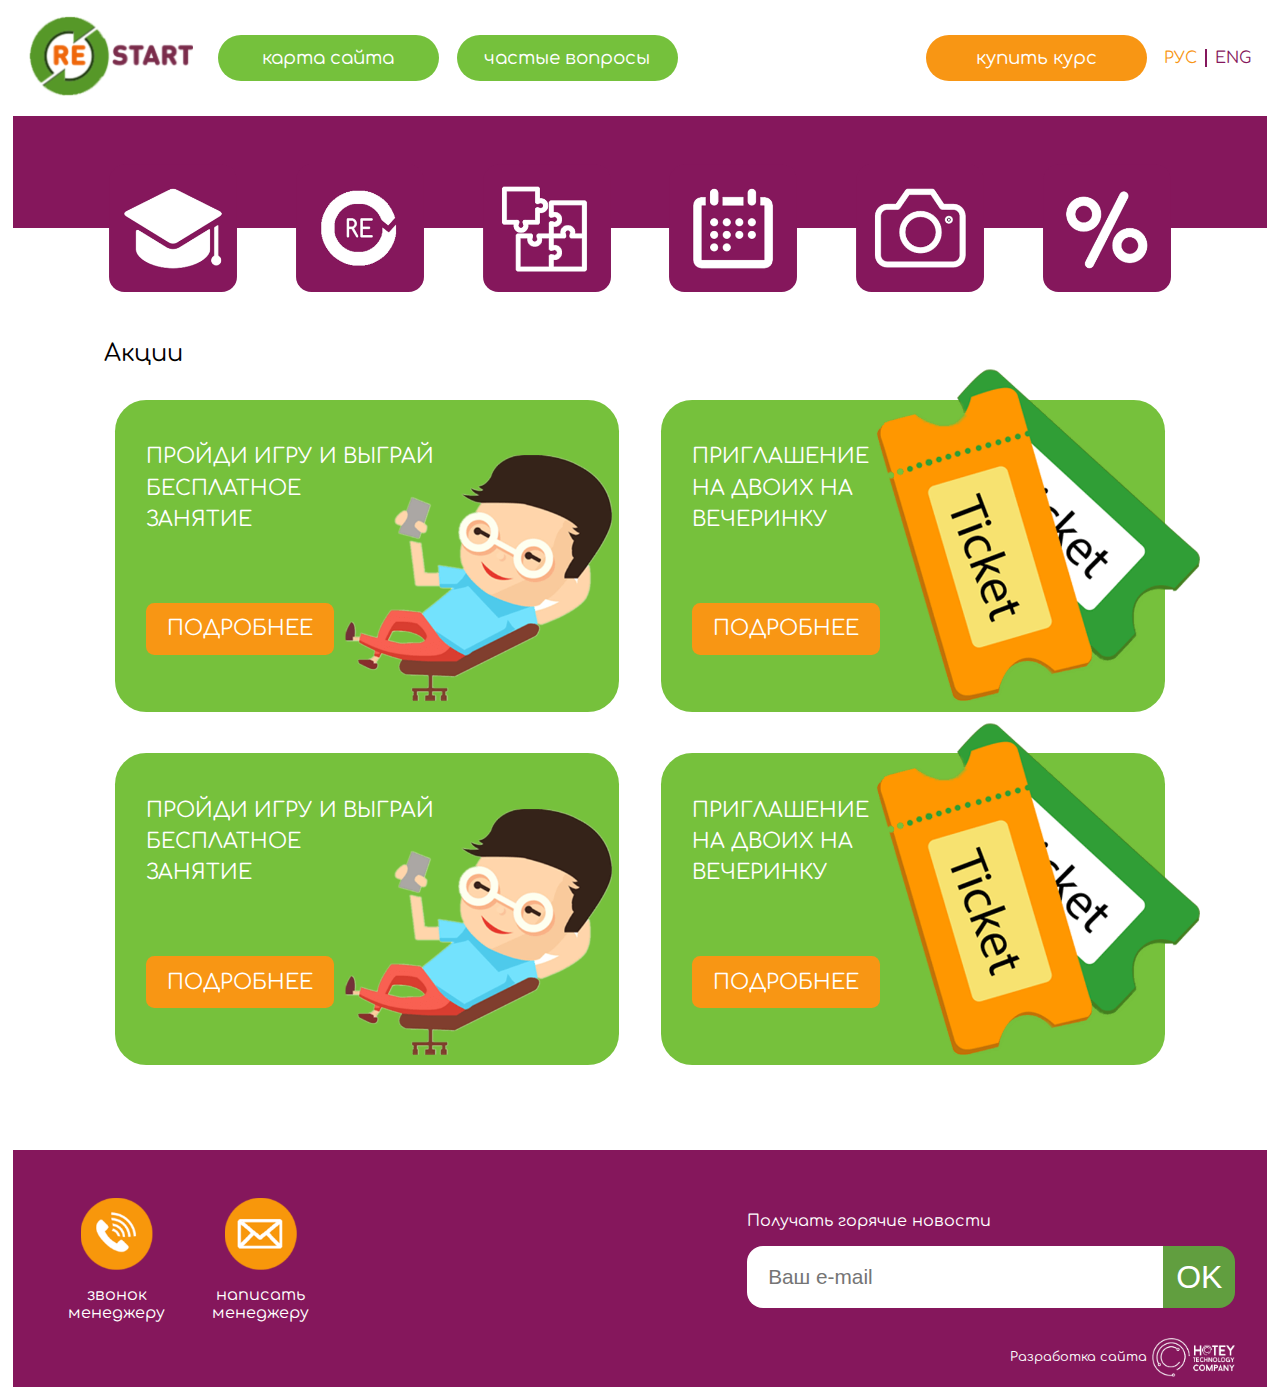
<file: promotion.html>
<!DOCTYPE html>
<html lang="ru">

<head>
	<meta charset="utf-8">
	<meta name="viewport" content="">
	<meta name="description" content="">
	<meta name="keywords" content="">
	<meta name="author" content="">
	<meta name="viewport" content="initial-scale=1.0, width=device-width">
	<title>Restart</title>
	<link rel="shortcut icon" href="image/icon.png" type="image/png">
	<link href="css/main.css" rel="stylesheet">
	<link href="css/promotion.css" rel="stylesheet">
	<link href="css/jquery.mCustomScrollbar.css" rel="stylesheet">
	<link href="https://fonts.googleapis.com/css?family=Comfortaa:400,700" rel="stylesheet">
</head>

<body>
	<div class="wrapper">
		<div class="header">
			<div class="header_part-1">
				<a href="index.html">
            <img class="header-logo" src="image/main/ReStart.png" alt="logo Restart" title="Restart">
            </a>
				<div class="header_part-1-info">
					<a href="#1" class="header-button header-button-1">
                карта сайта
            </a>
					<a href="#2" class="header-button header-button-2">
                частые вопросы
            </a>
				</div>
			</div>
			<div class="header_part-2">
				<a href="#123" class="header-button header-button-3">
                купить курс
            </a>
				<div class="header-language header-language-page">
					<label><input type="radio" name="rus"  value="rus" checked />
                <span class="header-language-point header-language_ru">
                рус
            </span></label>
					<label><input type="radio" name="eng"  value="eng" /> <span class="header-language-point header-language_eng">
                eng
            </span></label>
				</div>
			</div>
		</div>
		<div class="menu">
			<div class="menu_container">
				<a href="lessons.html" class="menu-point menu-point-1"> 
                </a>
				<a href="our_team.html" class="menu-point menu-point-2">
                </a>
				<a href="#17" class="menu-point menu-point-3">
                </a>
				<a href="timetable.html" class="menu-point menu-point-4">
                </a>
				<a href="gallery.html" class="menu-point menu-point-5">
                </a>
				<a href="promotion.html" class="menu-point menu-point-6">
                </a>
			</div>
		</div>
		<div class="main">
			<span class="main-header">
              Акции
            </span>
			<div class="main_container">
				<div class="share share-1">
					<span class="share_header share_header-1">Пройди игру и выграй бесплатное<br> занятие</span>
					<div class="share_container share-container-1">
						<a href="#share1" class="share_container-button share_container-button-1">
    подробнее
</a>
						<div class="share_container-img share_container-img-1">
							<img class="share_img share_img-1" src="./image/main/game.png" alt="photo share">
						</div>
					</div>
				</div>
				<div class="share share-2">
					<span class="share_header share_header-ticket share_header-2">приглашение<br> на двоих на вечеринку</span>
					<div class="share_container share-container-2">
						<a href="#share2" class="share_container-button share_container-button-2">
    подробнее
</a>
						<div class="share_container-img share_container-img-1">
							<img class="share_img share_img-ticket share_img-2" src="./image/main/ticket.png" alt="photo share">
						</div>
					</div>
				</div>
				<div class="share share-3">
					<span class="share_header share_header-3">Пройди игру и выграй бесплатное<br> занятие</span>
					<div class="share_container share-container-3">
						<a href="#share3" class="share_container-button share_container-button-3">
    подробнее
</a>
						<div class="share_container-img share_container-img-3">
							<img class="share_img share_img-3" src="./image/main/game.png" alt="photo share">
						</div>
					</div>
				</div>
				<div class="share share-4">
					<span class="share_header share_header-ticket share_header-4">приглашение<br> на двоих на вечеринку</span>
					<div class="share_container share-container-4">
						<a href="#share4" class="share_container-button share_container-button-4">
    подробнее
</a>
						<div class="share_container-img share_container-img-1">
							<img class="share_img share_img-ticket share_img-4" src="./image/main/ticket.png" alt="photo share">
						</div>
					</div>
				</div>
			</div>
		</div>
		<div class="footer">
			<div class="footer_contact">
				<div class="footer_contact-part">
					<a href="#13" class="footer_contact-part-hover footer_contact-part_phone">
                </a>
					<span>
            звонок менеджеру
        </span>
				</div>
				<div class="footer_contact-part">
					<a href="#13" class="footer_contact-part-hover footer_contact-part_mail">
                </a>
					<span>
            написать менеджеру
        </span>
				</div>
			</div>
			<div class="footer_form">
				<form class="footer_form-1">
					<span class="footer_form-1-name">
                     Получать горячие новости
                 </span>
					<div class="footer_form-1-discription">
						<input class="footer_form-1-mail" type="email" autocomplete="off" required placeholder="Ваш e-mail" name="txtemail">
						<input type="submit" name="submit" class="footer_form-1-button" value="ok">
					</div>
				</form>
			</div>
			<div class="hotey">
				<a class="hotey-link" href="https://vk.com/hoteycompany_razrabotka_saita">
			 <span>Разработка сайта</span><img src="image/main/hotey.png" alt='hotey company'></a>
			</div>
		</div>
	</div>
	<!-- jquery-->
	<script src="js/jquery-3.3.1.min.js"></script>
	<script src="js/main.js"></script>
</body>

</html>
</file>
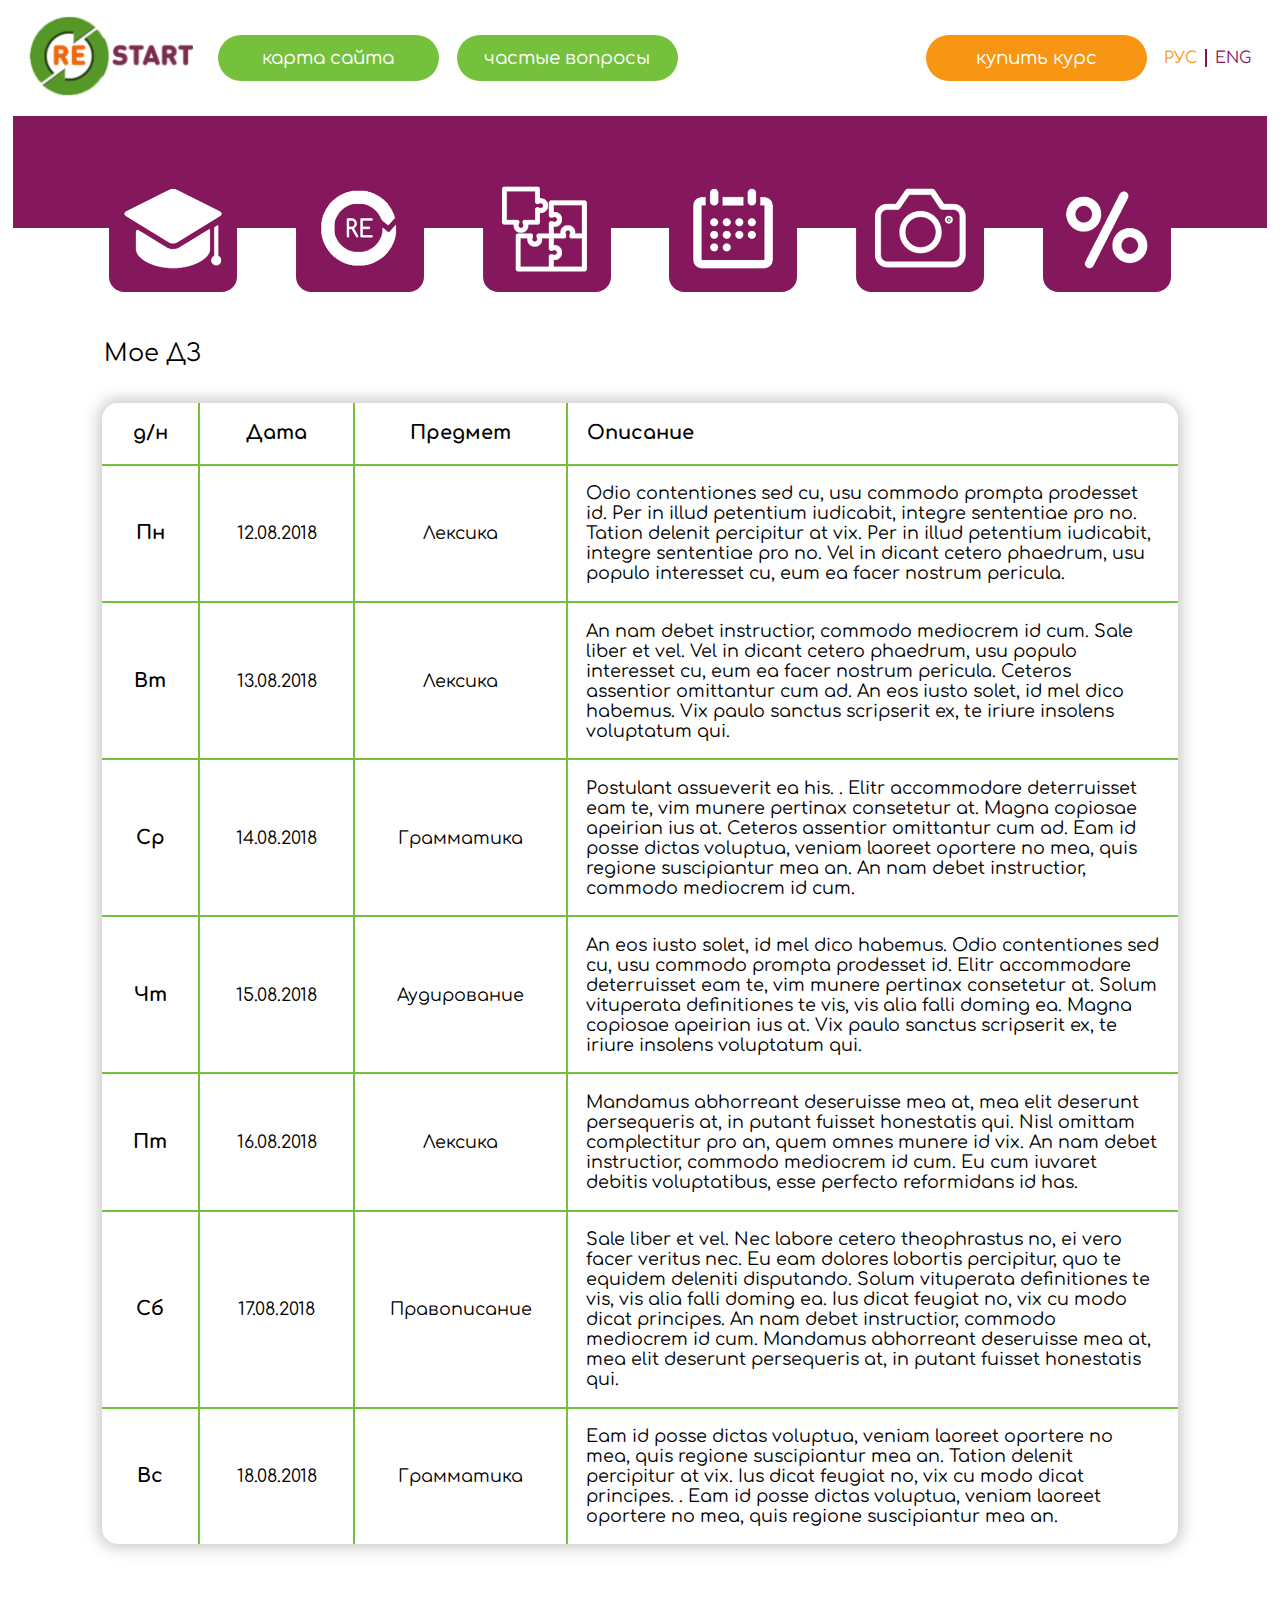
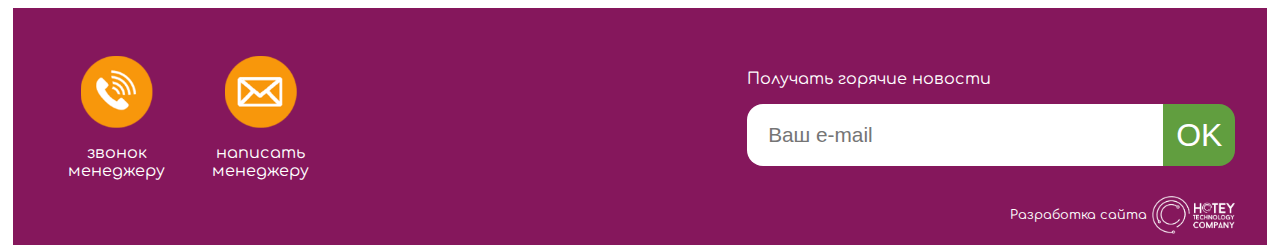
<file: timetable.html>
<!DOCTYPE html>
<html lang="ru">

<head>
	<meta charset="utf-8">
	<meta name="viewport" content="">
	<meta name="description" content="">
	<meta name="keywords" content="">
	<meta name="author" content="">
	<meta name="viewport" content="initial-scale=1.0, width=device-width">
	<title>Restart</title>
	<link rel="shortcut icon" href="image/icon.png" type="image/png">
	<link href="css/main.css" rel="stylesheet">
	<link href="css/timetable.css" rel="stylesheet">
	<link href="css/jquery.mCustomScrollbar.css" rel="stylesheet">
	<link href="https://fonts.googleapis.com/css?family=Comfortaa:400,700" rel="stylesheet">
</head>

<body>
	<div class="wrapper">
		<div class="header">
			<div class="header_part-1">
				<a href="index.html">
            <img class="header-logo" src="image/main/ReStart.png" alt="logo Restart" title="Restart">
            </a>
				<div class="header_part-1-info">
					<a href="#1" class="header-button header-button-1">
                карта сайта
            </a>
					<a href="#2" class="header-button header-button-2">
                частые вопросы
            </a>
				</div>
			</div>
			<div class="header_part-2">
				<a href="#123" class="header-button header-button-3">
                купить курс
            </a>
				<div class="header-language header-language-page">
					<label><input type="radio" name="rus"  value="rus" checked />
                <span class="header-language-point header-language_ru">
                рус
            </span></label>
					<label><input type="radio" name="eng"  value="eng" /> <span class="header-language-point header-language_eng">
                eng
            </span></label>
				</div>
			</div>
		</div>
		<div class="menu">
			<div class="menu_container">
				<a href="lessons.html" class="menu-point menu-point-1"> 
                </a>
				<a href="our_team.html" class="menu-point menu-point-2">
                </a>
				<a href="#17" class="menu-point menu-point-3">
                </a>
				<a href="timetable.html" class="menu-point menu-point-4">
                </a>
				<a href="gallery.html" class="menu-point menu-point-5">
                </a>
				<a href="promotion.html" class="menu-point menu-point-6">
                </a>
			</div>
		</div>
		<div class="main">
			<span class="main-header">
                Мое ДЗ
            </span>
			<div class="main_container">
				<table class="table">
					<tr class="table-border table-head">
						<td>д/н</td>
						<td>Дата</td>
						<td>Предмет</td>
						<td>Описание</td>
					</tr>
					<tr class="table-border lesson lesson-1">
						<td class="day-lesson-1">Пн</td>
						<td class="data-lesson-1">12.08.2018</td>
						<td class="unit-lesson-1">Лексика</td>
						<td class="discription-lesson-1">Odio contentiones sed cu, usu commodo prompta prodesset id. Per in illud petentium iudicabit, integre sententiae pro no. Tation delenit percipitur at vix. Per in illud petentium iudicabit, integre sententiae pro no. Vel in dicant cetero phaedrum, usu populo interesset cu, eum ea facer nostrum pericula.</td>
					</tr>
					<tr class="table-border lesson lesson-2">
						<td class="day-lesson-2">Вт</td>
						<td class="data-lesson-2">13.08.2018</td>
						<td class="unit-lesson-2">Лексика</td>
						<td class="discription-lesson-2">An nam debet instructior, commodo mediocrem id cum. Sale liber et vel. Vel in dicant cetero phaedrum, usu populo interesset cu, eum ea facer nostrum pericula. Ceteros assentior omittantur cum ad. An eos iusto solet, id mel dico habemus. Vix paulo sanctus scripserit ex, te iriure insolens voluptatum qui.</td>
					</tr>
					<tr class="table-border lesson lesson-3">
						<td class="day-lesson-3">Ср</td>
						<td class="data-lesson-3">14.08.2018</td>
						<td class="unit-lesson-3">Грамматика</td>
						<td class="discription-lesson-3">Postulant assueverit ea his. . Elitr accommodare deterruisset eam te, vim munere pertinax consetetur at. Magna copiosae apeirian ius at. Ceteros assentior omittantur cum ad. Eam id posse dictas voluptua, veniam laoreet oportere no mea, quis regione suscipiantur mea an. An nam debet instructior, commodo mediocrem id cum.</td>
					</tr>
					<tr class="table-border lesson lesson-4">
						<td class="day-lesson-4">Чт</td>
						<td class="data-lesson-4">15.08.2018</td>
						<td class="unit-lesson-4">Аудирование</td>
						<td class="discription-lesson-4">An eos iusto solet, id mel dico habemus. Odio contentiones sed cu, usu commodo prompta prodesset id. Elitr accommodare deterruisset eam te, vim munere pertinax consetetur at. Solum vituperata definitiones te vis, vis alia falli doming ea. Magna copiosae apeirian ius at. Vix paulo sanctus scripserit ex, te iriure insolens voluptatum qui.</td>
					</tr>
					<tr class="table-border lesson lesson-5">
						<td class="day-lesson-5">Пт</td>
						<td class="data-lesson-5">16.08.2018</td>
						<td class="unit-lesson-5">Лексика</td>
						<td class="discription-lesson-5">Mandamus abhorreant deseruisse mea at, mea elit deserunt persequeris at, in putant fuisset honestatis qui. Nisl omittam complectitur pro an, quem omnes munere id vix. An nam debet instructior, commodo mediocrem id cum. Eu cum iuvaret debitis voluptatibus, esse perfecto reformidans id has.</td>
					</tr>
					<tr class="table-border lesson lesson-6">
						<td class="day-lesson-6">Сб</td>
						<td class="data-lesson-6">17.08.2018</td>
						<td class="unit-lesson-6">Правописание</td>
						<td class="discription-lesson-6">Sale liber et vel. Nec labore cetero theophrastus no, ei vero facer veritus nec. Eu eam dolores lobortis percipitur, quo te equidem deleniti disputando. Solum vituperata definitiones te vis, vis alia falli doming ea. Ius dicat feugiat no, vix cu modo dicat principes. An nam debet instructior, commodo mediocrem id cum. Mandamus abhorreant deseruisse mea at, mea elit deserunt persequeris at, in putant fuisset honestatis qui.</td>
					</tr>
					<tr class="table-border lesson lesson-7">
						<td class="day-lesson-7">Вс</td>
						<td class="data-lesson-7">18.08.2018</td>
						<td class="unit-lesson-7">Грамматика</td>
						<td class="discription-lesson-7">Eam id posse dictas voluptua, veniam laoreet oportere no mea, quis regione suscipiantur mea an. Tation delenit percipitur at vix. Ius dicat feugiat no, vix cu modo dicat principes. . Eam id posse dictas voluptua, veniam laoreet oportere no mea, quis regione suscipiantur mea an.</td>
					</tr>
				</table>
			</div>
		</div>
		<div class="footer">
			<div class="footer_contact">
				<div class="footer_contact-part">
					<a href="#13" class="footer_contact-part-hover footer_contact-part_phone">
                </a>
					<span>
            звонок менеджеру
        </span>
				</div>
				<div class="footer_contact-part">
					<a href="#13" class="footer_contact-part-hover footer_contact-part_mail">
                </a>
					<span>
            написать менеджеру
        </span>
				</div>
			</div>
			<div class="footer_form">
				<form class="footer_form-1">
					<span class="footer_form-1-name">
                     Получать горячие новости
                 </span>
					<div class="footer_form-1-discription">
						<input class="footer_form-1-mail" type="email" autocomplete="off" required placeholder="Ваш e-mail" name="txtemail">
						<input type="submit" name="submit" class="footer_form-1-button" value="ok">
					</div>
				</form>
			</div>
			<div class="hotey">
				<a class="hotey-link" href="https://vk.com/hoteycompany_razrabotka_saita">
			 <span>Разработка сайта</span><img src="image/main/hotey.png" alt='hotey company'></a>
			</div>
		</div>
	</div>
	<!-- jquery-->
	<script src="js/jquery-3.3.1.min.js"></script>
	<script src="js/main.js"></script>
</body>

</html>
</file>
<file: css/main.css>
* {
	-webkit-box-sizing: border-box;
	box-sizing: border-box;
	margin: 0;
	padding: 0;
	border: 0;
	-webkit-tap-highlight-color: rgba(0, 0, 0, 0);
	-webkit-tap-highlight-color: transparent;

}

a {
	text-decoration: none;
	color: inherit;
	-webkit-transition: all 300ms;
	-o-transition: all 300ms;
	transition: all 300ms;
	-webkit-tap-highlight-color: rgba(0, 0, 0, 0);
	-webkit-tap-highlight-color: transparent;
}

a:hover {
	outline: none;
	text-decoration: none;
	-webkit-tap-highlight-color: rgba(0, 0, 0, 0);
	-webkit-tap-highlight-color: transparent;
}

a:focus {
	outline: none;
	outline-offset: 0;
	-webkit-tap-highlight-color: rgba(0, 0, 0, 0);
	-webkit-tap-highlight-color: transparent;
}

table {
	border-collapse: collapse;
	border-spacing: 0;
}

ul,
li {
	list-style-type: none;
}

input {
	-webkit-appearance: none;
	outline: none;
	-webkit-tap-highlight-color: rgba(0, 0, 0, 0);
	-webkit-tap-highlight-color: transparent;
}

/*main style*/

body {
	width: 100%;
	margin: 0 auto;
	height: 100%;
	display: block;
	overflow-x: hidden;
	background: #fff;
	font-family: 'Comfortaa', cursive;
	font-size: 16px;
	color: #592824;
}

.wrapper {
	display: -webkit-box;
	display: -ms-flexbox;
	display: flex;
	-webkit-box-orient: vertical;
	-webkit-box-direction: normal;
	-ms-flex-direction: column;
	flex-direction: column;
	width: 98%;
	max-width: 1920px;
	min-height: 100vh;
	margin: 0 auto;
	position: relative;
}

.section {
	display: -webkit-box;
	display: -ms-flexbox;
	display: flex;
	-webkit-box-pack: center;
	-ms-flex-pack: center;
	justify-content: center;
	-webkit-box-align: center;
	-ms-flex-align: center;
	align-items: center;
	width: 100%;
}

/*(header)*/

.header {
	display: -webkit-box;
	display: -ms-flexbox;
	display: flex;
	width: 100%;
	padding: 1em 0;
	padding-left: 1em;
	-webkit-box-pack: justify;
	-ms-flex-pack: justify;
	justify-content: space-between;
}

.header-main {
	position: absolute;
	top: 0;
	left: 50%;
	-webkit-transform: translate(-50%, 0);
	-ms-transform: translate(-50%, 0);
	transform: translate(-50%, 0);
}

.header-main_part-1,
.header_part-1,
.header_part-2 {
	display: -webkit-box;
	display: -ms-flexbox;
	display: flex;
	-webkit-box-align: center;
	-ms-flex-align: center;
	align-items: center;
}

.header-logo {
	height: 5em;
	width: auto;
	margin-right: 1em;
}

.header-main_part-1-info,
.header_part-1-info {
	display: -webkit-box;
	display: -ms-flexbox;
	display: flex;
	-webkit-box-align: center;
	-ms-flex-align: center;
	align-items: center;
}

.header-button_main,
.header-button {
	display: -webkit-box;
	display: -ms-flexbox;
	display: flex;
	-webkit-box-align: center;
	-ms-flex-align: center;
	align-items: center;
	-webkit-box-pack: center;
	-ms-flex-pack: center;
	justify-content: center;
	padding: .5em 1em;
	background: #75c13c;
	margin: .5em 1em;
	border-radius: 1.5em;
	color: #fff;
	width: 12em;
	height: 2.5em;
	min-width: 12em;
	font-size: 1.15em;
}

.header-button-3 {
	background: #f89614;
}

.header-button_main:hover,
.section-1_1-button:hover,
.header-button:hover {
	color: #85175c;
}

.header-language {
	display: -webkit-box;
	display: -ms-flexbox;
	display: flex;
	-webkit-box-pack: center;
	-ms-flex-pack: center;
	justify-content: center;
	-webkit-box-align: center;
	-ms-flex-align: center;
	align-items: center;
	text-transform: uppercase;
	margin-right: .5em;
	color: #85175c;
}

.header-main_language {
	color: #fff;
	-ms-flex-item-align: start;
	align-self: flex-start;
}

.header-language_ru {
	border-right: 2px solid #85175c;
}

.header-main_language-ru {
	border-right: 2px solid #fff;
}

.header-language_ru,
.header-language_eng {
	padding: 0 .5em;
	cursor: pointer;
}

.header-language input {
	display: none;
}

.header-language input:checked + .header-language-point {
	color: #f89614;
}

/*Menu*/

.menu {
	-webkit-box-align: center;
	-ms-flex-align: center;
	align-items: center;
	-webkit-box-pack: center;
	-ms-flex-pack: center;
	justify-content: center;
	padding: 0 6em;
	/*    margin-bottom: 3em;*/
	background: #85175c;
	/* Old browsers */
	/* FF3.6-15 */
	background: -webkit-linear-gradient(top, #85175c 50%, #ffffff 50%, #ffffff 100%);
	/* Chrome10-25,Safari5.1-6 */
	background: -webkit-gradient(linear, left top, left bottom, color-stop(50%, #85175c), color-stop(50%, #ffffff), to(#ffffff));
	background: -o-linear-gradient(top, #85175c 50%, #ffffff 50%, #ffffff 100%);
	background: linear-gradient(to bottom, #85175c 50%, #ffffff 50%, #ffffff 100%);
	/* W3C, IE10+, FF16+, Chrome26+, Opera12+, Safari7+ */
	filter: progid:DXImageTransform.Microsoft.gradient( startColorstr='#85175c', endColorstr='#ffffff', GradientType=0);
}

.menu_container {
	display: -webkit-box;
	display: -ms-flexbox;
	display: flex;
	-webkit-box-pack: justify;
	-ms-flex-pack: justify;
	justify-content: space-between;
	width: 100%;
	margin: 3em 0;
	max-width: 1680px;
}

.menu-point {
	display: -webkit-box;
	display: -ms-flexbox;
	display: flex;
	width: 8em;
	height: 8em;
	-webkit-box-pack: center;
	-ms-flex-pack: center;
	justify-content: center;
	-webkit-box-align: center;
	-ms-flex-align: center;
	align-items: center;
	border-radius: 12%;
	cursor: pointer;
	position: relative;
}

.menu-point:after {
	content: '';
	display: inline-block;
	width: 7em;
	height: 7em;
	background: #fff;
	position: absolute;
	top: 50%;
	left: 50%;
	-webkit-transform: translate(-50%, -50%);
	-ms-transform: translate(-50%, -50%);
	transform: translate(-50%, -50%);
	z-index: 2;
}

.section-2_menu-point:hover:after {
	box-shadow: 0px 0px 10px 5px rgba(255, 209, 43, 1);
	-webkit-box-shadow: 0px 0px 10px 5px rgba(255, 209, 43, 1);
	-moz-box-shadow: 0px 0px 10px 5px rgba(255, 209, 43, 1);
	width: 8em;
	height: 8em;
	border-radius: 12%;
}

.menu-point:hover:after {
	background: #f89614;
}

.menu-point::before {
	content: '';
	display: inline-block;
	overflow: hidden;
	background-repeat: no-repeat;
	background-image: url(../image/main/sprite-1.png);
	width: 8em;
	height: 8em;
	border-radius: 12%;
	position: absolute;
	top: 50%;
	left: 50%;
	-webkit-transform: translate(-50%, -50%);
	-ms-transform: translate(-50%, -50%);
	transform: translate(-50%, -50%);
	z-index: 5;
}

.menu-point-1::before {
	background-position: 32.3944% 0.643501%;
	background-size: 421.399%;
}

.menu-point-2::before {
	background-position: 32.3944% 33.0759%;
	background-size: 421.399%;
}

.menu-point-3::before {
	background-position: 64.1485% 0.643501%;
	background-size: 421.399%;
}

.menu-point-4::before {
	background-position: 95.9027% 0.643501%;
	background-size: 421.399%;
}

.menu-point-5::before {
	background-position: 0.640205% 33.0759%;
	background-size: 421.399%;
}

.menu-point-6::before {
	background-position: 0.640205% 0.643501%;
	background-size: 421.399%;
}




/*first section with video*/

.section-1_1 {
	-webkit-box-flex: 1;
	-ms-flex: 1 0 44%;
	flex: 1 0 44%;
	display: -webkit-box;
	display: -ms-flexbox;
	display: flex;
	-webkit-box-align: center;
	-ms-flex-align: center;
	align-items: center;
	-webkit-box-pack: center;
	-ms-flex-pack: center;
	justify-content: center;
}

.section-1_1-container {
	display: -webkit-box;
	display: -ms-flexbox;
	display: flex;
	-webkit-box-orient: vertical;
	-webkit-box-direction: normal;
	-ms-flex-direction: column;
	flex-direction: column;
	-webkit-box-align: left;
	-ms-flex-align: left;
	align-items: left;
	-webkit-box-pack: center;
	-ms-flex-pack: center;
	justify-content: center;
	font-weight: bold;
	padding-top: 5em;
}

.section-1_1-name {
	color: #841d5c;
	font-size: 4em;
	margin-bottom: .25em
}

.section-1_1-slogan {
	display: -webkit-box;
	display: -ms-flexbox;
	display: flex;
	-webkit-box-orient: vertical;
	-webkit-box-direction: normal;
	-ms-flex-direction: column;
	flex-direction: column;
	-webkit-box-pack: center;
	-ms-flex-pack: center;
	justify-content: center;
	margin-bottom: 4em;
	font-size: 1.75em;
}

.section-1_1-button {
	display: -webkit-box;
	display: -ms-flexbox;
	display: flex;
	-webkit-box-align: center;
	-ms-flex-align: center;
	align-items: center;
	-webkit-box-pack: center;
	-ms-flex-pack: center;
	justify-content: center;
	padding: .5em 1em;
	background: #f89614;
	margin-right: 2em;
	border-radius: 1.5em;
	color: #fff;
	font-size: 1.5em;
}

.section-1_2 {
	-webkit-box-flex: 1;
	-ms-flex: 1 0 56%;
	flex: 1 0 56%;
	background: url(../image/main/video.png) bottom left no-repeat;
	background-size: cover;
	height: 100vh;
	max-height: 67em;
	min-height: 30em;
	display: -webkit-box;
	display: -ms-flexbox;
	display: flex;
	-webkit-box-align: center;
	-ms-flex-align: center;
	align-items: center;
	-webkit-box-pack: center;
	-ms-flex-pack: center;
	justify-content: center;
	color: #fff;
	text-transform: uppercase;
}

.section-1_2-start-video {
	display: block;
	width: 6em;
	height: 6em;
	box-shadow: 0 0 0 3px rgba(256, 256, 256, 1);
	-webkit-box-shadow: 0 0 0 3px rgba(256, 256, 256, 1);
	-moz-box-shadow: 0 0 0 3px rgba(256, 256, 256, 1);
	border-radius: 50%;
	cursor: pointer;
	position: relative;
	margin: 1em 2em;
}

.section-1_2-start-video::before {
	content: '';
	display: block;
	width: 0px;
	height: 0px;
	border-top: 1.2em solid transparent;
	border-left: 2.4em solid #fff;
	border-bottom: 1.2em solid transparent;
	position: absolute;
	top: 50%;
	left: 55%;
	-webkit-transform: translate(-50%, -50%);
	-ms-transform: translate(-50%, -50%);
	transform: translate(-50%, -50%);

}

.section-1_2-text {
	font-size: 3.5em;
}

/*Second section about us*/

.section-2 {
	-webkit-box-orient: vertical;
	-webkit-box-direction: normal;
	-ms-flex-direction: column;
	flex-direction: column;
	-webkit-box-align: center;
	-ms-flex-align: center;
	align-items: center;
	-webkit-box-pack: center;
	-ms-flex-pack: center;
	justify-content: center;
	padding: 0 6em;
	margin-bottom: 3em;
}

.section-2_info {
	display: -webkit-box;
	display: -ms-flexbox;
	display: flex;
	-webkit-box-pack: justify;
	-ms-flex-pack: justify;
	justify-content: space-between;
	-webkit-box-align: center;
	-ms-flex-align: center;
	align-items: center;
	width: 100%;
}

.section-2_info-part {
	-webkit-box-flex: 0;
	-ms-flex: 0 1 49%;
	flex: 0 1 49%;
	height: 60vh;
	min-height: 25em;
	max-height: 32em;
	display: -webkit-box;
	display: -ms-flexbox;
	display: flex;
	-webkit-box-pack: center;
	-ms-flex-pack: center;
	justify-content: center;
	-webkit-box-align: center;
	-ms-flex-align: center;
	align-items: center;
}

.section-2_info-part-1 {
	background: url(../image/main/we.jpg) center center no-repeat;
	background-size: cover;
}

.section-2_info-part-2 {
	background: url(../image/main/aboutus.jpg) center center no-repeat;
	background-size: cover;
}

.section-2_button {
	display: -webkit-box;
	display: -ms-flexbox;
	display: flex;
	-webkit-box-pack: center;
	-ms-flex-pack: center;
	justify-content: center;
	-webkit-box-align: center;
	-ms-flex-align: center;
	align-items: center;
	color: #fff;
	font-size: 2em;
	text-transform: uppercase;
	padding: .25em 1em;
	border: 3px solid #fff;
	position: relative;
	-webkit-transition-property: all;
	-o-transition-property: all;
	transition-property: all;
	-webkit-transition-duration: .6s;
	-o-transition-duration: .6s;
	transition-duration: .6s;
	-webkit-transition-timing-function: ease;
	-o-transition-timing-function: ease;
	transition-timing-function: ease;
	overflow: hidden;
}

.section-2_button:hover {
	background: rgba(133, 23, 92, .4);
}

.section-2_button:after {
	background: #fff;
	content: "";
	height: 155px;
	left: -75px;
	opacity: .2;
	position: absolute;
	top: -50px;
	width: 50px;
	-webkit-transition: all 2s cubic-bezier(0.19, 1, 0.22, 1);
	-o-transition: all 2s cubic-bezier(0.19, 1, 0.22, 1);
	transition: all 2s cubic-bezier(0.19, 1, 0.22, 1);
	-webkit-transform: rotate(35deg);
	-ms-transform: rotate(35deg);
	transform: rotate(35deg);
}

.section-2_button:hover:after {
	left: 150%;
	-webkit-transition: all 2s cubic-bezier(0.19, 1, 0.22, 1);
	-o-transition: all 2s cubic-bezier(0.19, 1, 0.22, 1);
	transition: all 2s cubic-bezier(0.19, 1, 0.22, 1);
}

/*section 3 chat*/

.section-3 {
	-webkit-box-orient: vertical;
	-webkit-box-direction: normal;
	-ms-flex-direction: column;
	flex-direction: column;
	-webkit-box-pack: justify;
	-ms-flex-pack: justify;
	justify-content: space-between;
	-webkit-box-align: center;
	-ms-flex-align: center;
	align-items: center;
	width: 100%;
	background: #85175c;
	position: relative;
	margin-top: 5em;
	z-index: 2;
}

.section-3::before,
.section-3::after {
	content: '';
	width: 100%;
	height: 100%;
	position: absolute;
	background: inherit;
	z-index: -1;
}

.section-3::before {
	top: 0;
	-webkit-transform-origin: left top;
	-ms-transform-origin: left top;
	transform-origin: left top;
	-webkit-transform: skewY(-2deg);
	-ms-transform: skewY(-2deg);
	transform: skewY(-2deg);
}

.section-3::after {
	bottom: 0;
	-webkit-transform-origin: right top;
	-ms-transform-origin: right top;
	transform-origin: right top;
	-webkit-transform: skewY(-2deg);
	-ms-transform: skewY(-2deg);
	transform: skewY(-2deg);
}

.section-3_header {
	display: -webkit-box;
	display: -ms-flexbox;
	display: flex;
	-webkit-box-pack: center;
	-ms-flex-pack: center;
	justify-content: center;
	-webkit-box-align: center;
	-ms-flex-align: center;
	align-items: center;
	position: relative;
	width: 100%;
	padding-top: 1em;
	margin-bottom: 2em;
}

.section-3_header-name {
	color: #fff;
	font-size: 2em;
	text-transform: uppercase;
}

.section-3_header-img {
	display: inline-block;
	overflow: hidden;
	background: url(../image/main/sprite-1.png) no-repeat;
	width: 10em;
	height: 4.5em;
	background-position: 92.6735% 27.5456%;
	background-size: 416.260%;
	position: absolute;
	right: 5%;
}

.section-3_chat {
	display: -webkit-box;
	display: -ms-flexbox;
	display: flex;
	-webkit-box-pack: center;
	-ms-flex-pack: center;
	justify-content: center;
	-webkit-box-align: center;
	-ms-flex-align: center;
	align-items: center;
	width: 100%;
	padding: 0 5%;
	margin-bottom: 8em;
}

.section-3_chat-img {
	background: url(../image/main/chat.jpg) center center no-repeat;
	background-size: cover;
	height: 80vh;
	max-height: 40em;
	-webkit-box-flex: 1;
	-ms-flex: 1 1 70%;
	flex: 1 1 70%;
}

.section-3_chat-room {
	-webkit-box-flex: 1;
	-ms-flex: 1 1 30%;
	flex: 1 1 30%;
	min-width: 25em;
}

.chat-room-form {
	display: -webkit-box;
	display: -ms-flexbox;
	display: flex;
	-webkit-box-orient: vertical;
	-webkit-box-direction: normal;
	-ms-flex-direction: column;
	flex-direction: column;
	height: 80vh;
	max-height: 40em;
}

.chat-room_header {
	padding: .9em;
	font-size: 1.1em;
	color: #841d5c;
	background: #eef3ef;
	font-weight: 900;
}

.chat-room_body {
	-webkit-box-flex: 1;
	-ms-flex: 1 1 auto;
	flex: 1 1 auto;
	background: #fff;
}

.chat-room_footer {
	height: 20%;
	background: #eef3ef;
	display: -webkit-box;
	display: -ms-flexbox;
	display: flex;
}

.chat-room_message-container {
	height: 100%;
	width: 80%;
	overflow: hidden;
}

.chat-room_message {
	resize: none;
	overflow: inherit;
	height: 100%;
	min-height: 100%;
	max-height: 150%;
	background: #eef3ef;
	width: 100%;
	max-width: 100%;
	min-width: 100%;
	outline: none;
	outline-offset: 0;
	-moz-appearance: none;
	-webkit-tap-highlight-color: rgba(0, 0, 0, 0);
	-webkit-tap-highlight-color: transparent;
	font-family: 'Comfortaa', cursive;
	font-size: 1em;
	padding: .5em;
	display: -webkit-box;
	display: -ms-flexbox;
	display: flex;
	-webkit-box-pack: center;
	-ms-flex-pack: center;
	justify-content: center;
	-webkit-box-align: center;
	-ms-flex-align: center;
	align-items: center;
	color: #841d5c;
}

.chat-room_message::-webkit-input-placeholder {
	color: #841d5c;
	opacity: 1;
	font-weight: 900;
	font-size: 1.1em;
}

.chat-room_message::-moz-placeholder {
	color: #841d5c;
	opacity: 1;
	font-weight: 900;
	font-size: 1.1em;
}

.chat-room_message:-moz-placeholder {
	color: #841d5c;
	opacity: 1;
	font-weight: 900;
	font-size: 1.1em;
}

.chat-room_message:-ms-input-placeholder {
	color: #841d5c;
	opacity: 1;
	font-weight: 900;
	font-size: 1.1em;
}

.chat-room_footer-controls {
	font-size: 1.75em;
	display: -webkit-box;
	display: -ms-flexbox;
	display: flex;
	color: #841d5c;
	height: 1.2em;
	padding-right: .5em;
}

.control-emoji {
	margin-right: .25em;
	margin-top: .25em;
}

.control-send {
	-webkit-transform: rotate(-30deg);
	-ms-transform: rotate(-30deg);
	transform: rotate(-30deg);
	position: relative;
}

/*section 4 load application*/

.chat-room_footer-controls a:hover {
	color: #000;
}

.section-4 {
	padding: 3em 0;
	-ms-flex-pack: distribute;
	justify-content: space-around;
	position: relative;
	overflow: hidden;
	padding-top: 5em;
}


.section-4::before {
	content: '';
	display: block;
	position: absolute;
	z-index: -1;
	width: 70em;
	height: 70em;
	background: #e6d1de;
	border-radius: 50%;
	top: 50%;
	left: 20%;
	-webkit-transform: translate(-50%, -50%);
	-ms-transform: translate(-50%, -50%);
	transform: translate(-50%, -50%);
}

.section-4_part {
	display: -webkit-box;
	display: -ms-flexbox;
	display: flex;
	-webkit-box-align: center;
	-ms-flex-align: center;
	align-items: center;
	-webkit-box-flex: 1;
	-ms-flex: 1 1 50%;
	flex: 1 1 50%;
}

.section-4_telephone {
	-webkit-box-pack: end;
	-ms-flex-pack: end;
	justify-content: flex-end;
}

.section-4_info {
	-webkit-box-align: start;
	-ms-flex-align: start;
	align-items: flex-start;
	margin: 1em 4em;
	-webkit-box-orient: vertical;
	-webkit-box-direction: normal;
	-ms-flex-direction: column;
	flex-direction: column;
	-webkit-box-pack: center;
	-ms-flex-pack: center;
	justify-content: center;

}

.section-4_telephone-img {
	height: 30em;
	max-height: 40em;
	width: auto;
	max-width: 45em;
	margin: 0 1em;
	border-radius: 2.2em;
	-webkit-box-shadow: rgba(83, 85, 83, 0.75) 0px 0px 10px 3px;
	box-shadow: rgba(83, 85, 83, 0.75) 0px 0px 10px 3px;
}

.section-4_info-list {
	display: -webkit-box;
	display: -ms-flexbox;
	display: flex;
	-webkit-box-orient: vertical;
	-webkit-box-direction: normal;
	-ms-flex-direction: column;
	flex-direction: column;
	-webkit-box-pack: center;
	-ms-flex-pack: center;
	justify-content: center;
}

.section-4_info-list {
	margin-bottom: 5em;
}

.section-4_info-list a {
	margin-bottom: .75em;
	position: relative;
	display: block;
}


.section-4_info-list a:after {
	background-color: #000;
	display: block;
	content: "";
	height: 1px;
	width: 0%;
	left: 50%;
	position: absolute;
	-webkit-transition: width .3s ease-in-out;
	-moz--transition: width .3s ease-in-out;
	-o-transition: width .3s ease-in-out;
	transition: width .3s ease-in-out;
	-webkit-transform: translateX(-50%);
	-ms-transform: translateX(-50%);
	transform: translateX(-50%);
}

.section-4_info-list a:hover:after {
	width: 100%;
}

.section-4_store {
	display: -webkit-box;
	display: -ms-flexbox;
	display: flex;
	-webkit-box-pack: center;
	-ms-flex-pack: center;
	justify-content: center;
	-webkit-box-align: center;
	-ms-flex-align: center;
	align-items: center;
}

.section-4_story-button {
	display: inline-block;
	overflow: hidden;
	background: url(../image/main/sprite-1.png) no-repeat;
	width: 10em;
	height: 3.25em;
	margin: .5em;
	border-radius: 1em;
}

.section-4_story-button:hover {
	-webkit-transform: scale(1.1);
	-ms-transform: scale(1.1);
	transform: scale(1.1);

}

.section-4_story-apple {
	background-position: 68.8187% 39.1676%;
	background-size: 345.946%;
}

.section-4_story-google {
	background-position: 0.683060% 54.3223%;
	background-size: 350.685%;
}

/*footer*/

.footer {
	background: #85175c;
	padding: 2em;
	color: #fff;
	display: -webkit-box;
	display: -ms-flexbox;
	display: flex;
	-webkit-box-pack: justify;
	-ms-flex-pack: justify;
	justify-content: space-between;
	-webkit-box-align: center;
	-ms-flex-align: center;
	align-items: center;
	-ms-flex-wrap: wrap;
	flex-wrap: wrap;
	padding-bottom: .65em;
}

.footer_contact {
	display: -webkit-box;
	display: -ms-flexbox;
	display: flex;
}

.footer_contact-part {
	display: -webkit-box;
	display: -ms-flexbox;
	display: flex;
	-webkit-box-orient: vertical;
	-webkit-box-direction: normal;
	-ms-flex-direction: column;
	flex-direction: column;
	-webkit-box-align: center;
	-ms-flex-align: center;
	align-items: center;
	-webkit-box-pack: center;
	-ms-flex-pack: center;
	justify-content: center;
	margin: 1em;
	max-width: 7em;
	text-align: center;
}

.footer_contact-part-hover {
	position: relative;
	z-index: 5;
	width: 4.5em;
	height: 4.5em;
	-webkit-transition: all 200ms;
	-o-transition: all 200ms;
	transition: all 200ms;
}

.footer_contact-part_phone {
	display: inline-block;
	background: url(../image/main/sprite-1.png) no-repeat;
	background-position: 66.5734% 28%;
	background-size: 975.238%;
	margin-bottom: 1em;
}

.footer_contact-part_mail {
	display: inline-block;
	background: url(../image/main/sprite-1.png) no-repeat;
	background-position: 54.5734% 28%;
	background-size: 975.238%;
	margin-bottom: 1em;
}


.footer_contact-part-hover::before {
	content: '';
	position: absolute;
	border: 2px solid #f89614;
	left: -2em;
	right: -2em;
	top: -2em;
	bottom: -2em;
	border-radius: 50%;
	-webkit-animation: pulse 1.8s ease-in-out infinite;
	animation: pulse 1.8s ease-in-out infinite;
	opacity: 0;
}

.footer_contact-part-hover::after {
	content: '';
	position: absolute;
	z-index: -3;
	border: 1px solid #fff;
	left: -2em;
	right: -2em;
	top: -2em;
	bottom: -2em;
	border-radius: 50%;
	-webkit-animation: pulse 1.8s ease-in-out infinite;
	animation: pulse 1.8s ease-in-out infinite;
	-webkit-animation-delay: .5s;
	animation-delay: .5s;
	opacity: 0;
}

.footer_contact-part-hover:hover {
	-webkit-transform: scale(1.1);
	-ms-transform: scale(1.1);
	transform: scale(1.1);
}

@-webkit-keyframes pulse {
	0% {
		-webkit-transform: scale(0.5);
		transform: scale(0.5);
		opacity: 0;
	}
	50% {
		opacity: 1;
	}
	100% {
		-webkit-transform: scale(.8);
		transform: scale(.8);
		opacity: 0;
	}
}

@keyframes pulse {
	0% {
		-webkit-transform: scale(0.5);
		transform: scale(0.5);
		opacity: 0;
	}
	50% {
		opacity: 1;
	}
	100% {
		-webkit-transform: scale(.8);
		transform: scale(.8);
		opacity: 0;
	}
}

/*footer form mail*/

.footer_form-1-discription {
	display: -webkit-box;
	display: -ms-flexbox;
	display: flex;
	margin-top: 1em;
	border-radius: 1em;
	overflow: hidden;
}

.footer_form-1-button {
	font-size: 2em;
	text-transform: uppercase;
	-webkit-appearance: none;
	color: #fff;
	background: #619e3f;
	padding: .4em;
	cursor: pointer;
}

.footer_form-1-mail {
	width: 20em;
	font-size: 1.3em;
	padding: 0 1em;
	cursor: pointer;
}

/*our site link*/

.hotey {
	display: -webkit-box;
	display: -ms-flexbox;
	display: flex;
	width: 100%;
	font-size: .8em;
	-webkit-box-pack: end;
	-ms-flex-pack: end;
	justify-content: flex-end;
}

.hotey-link {
	color: #fff;
	display: -webkit-box;
	display: -ms-flexbox;
	display: flex;
	-webkit-box-align: center;
	-ms-flex-align: center;
	align-items: center;
}

.hotey-link: hover {}

.hotey-link span {
	margin-right: 5px;
}

.hotey-link img {
	height: 3em;
	width: auto;
	-webkit-transition: all .3s;
	-o-transition: all .3s;
	transition: all .3s;
}

/*@media*/

@media screen and (min-width:1700px) {
	body {
		font-size: 20px;
	}
}

@media screen and (max-width: 1699px) and (min-width:1500px) {
	body {
		font-size: 18px;
	}
}

@media screen and (max-width: 1300px) {
	.header-button {
		margin: .5em;
	}
}

@media screen and (max-width: 1024px) {
	body {
		font-size: 14px;
	}
	.control-send:before {
		content: '';
		display: block;
		height: .05em;
		top: 59.5%;
		left: 55%;

	}
}


@media screen and (max-width: 915px) {

	.header-button_main,
	.header-button {
		min-width: 1px;
		width: 9em;
		text-align: center;
	}
	.menu-point {
		width: 6.5em;
		height: 6.5em;
	}
	.menu-point::before {
		width: 6.5em;
		height: 6.5em;
	}
	.menu-point::after {
		width: 6em;
		height: 6em;
	}
	.section-2_menu-point:hover::after {
		width: 6.5em;
		height: 6.5em;
	}
}


@media screen and (max-width: 800px) {


	.footer_contact-part-hover {
		width: 3em;
		height: 3em;
	}
	.section-1_2 {
		-webkit-box-flex: 1;
		-ms-flex: 1 0 50%;
		flex: 1 0 50%;
		background: url(../image/main/video.png) bottom right no-repeat;
		background-size: cover;
		height: 100vh;
		max-height: 67em;
		display: -webkit-box;
		display: -ms-flexbox;
		display: flex;
		-webkit-box-align: center;
		-ms-flex-align: center;
		align-items: center;
		-webkit-box-pack: center;
		-ms-flex-pack: center;
		justify-content: center;
		color: #fff;
		text-transform: uppercase;
	}

	.section-1_1 {
		-webkit-box-flex: 1;
		-ms-flex: 1 1 33%;
		flex: 1 1 33%;
		margin-left: 1em;
	}
	.section-2 {
		padding: 0 1em;
	}
	.menu {
		padding: 0 1em;
	}
	.section-4::before {
		width: 50em;
		height: 50em;
	}
}

@media screen and (max-width: 750px) {
	.footer {
		-webkit-box-orient: vertical;
		-webkit-box-direction: reverse;
		-ms-flex-direction: column-reverse;
		flex-direction: column-reverse;
	}
	.footer_form {
		margin-bottom: 2em;
	}
	.footer_form-1-button {
		font-size: 1.65em;
	}
	.footer_form-1-mail {
		width: 25em;
	}
	.hotey {
		-webkit-box-ordinal-group: -9;
		-ms-flex-order: -10;
		-webkit-order: -10;
		order: -10;
		margin-top: 1em;
	}
	.header_part-2 {
		-ms-flex-wrap: wrap;
		flex-wrap: wrap;
		-webkit-box-pack: end;
		-ms-flex-pack: end;
		justify-content: flex-end;
	}
	.header_part-1 {
		-webkit-box-align: end;
		-ms-flex-align: end;
		align-items: flex-end;
	}
	.header-language-page {
		-webkit-box-ordinal-group: 0;
		-ms-flex-order: -1;
		order: -1;
		margin-bottom: 1.5em;
	}
	.section-2_info-part {
		min-height: 1px;
		max-height: 20em;
	}
	.section-3_chat {
		-webkit-box-orient: vertical;
		-webkit-box-direction: normal;
		-ms-flex-direction: column;
		flex-direction: column;
		width: 100%;
	}
	.section-3_chat-img {
		height: 28vh;
		max-height: 28em;
		width: 100%;
	}
	.section-3_chat-room {
		width: 100%;
		min-width: 1px;
	}
	.chat-room_message-container {
		width: 90%;
	}
	.section-3_header {
		-webkit-box-pack: start;
		-ms-flex-pack: start;
		justify-content: flex-start;
		padding-left: 2em;
	}

}

@media screen and (max-width: 680px) {

	.header_part-1 {
		-webkit-box-orient: vertical;
		-webkit-box-direction: normal;
		-ms-flex-direction: column;
		flex-direction: column;
		-webkit-box-align: start;
		-ms-flex-align: start;
		align-items: flex-start;
		-webkit-box-flex: 1;
		-ms-flex: 1 1 auto;
		flex: 1 1 auto;
	}
	.header_part-2 {
		-webkit-box-orient: vertical;
		-webkit-box-direction: normal;
		-ms-flex-direction: column;
		flex-direction: column;
	}
	.section-4_telephone-img {
		height: 20em;
		border-radius: 1.5em;
	}
	.section-4_info {
		margin: 1em 2em;
	}

}

@media screen and (max-width: 640px) {
	.section-2_menu {
		-webkit-box-pack: center;
		-ms-flex-pack: center;
		justify-content: center;
	}

	.menu-point {
		width: 5em;
		height: 5em;
		margin: .5em;
	}
	.menu-point::before {
		width: 5em;
		height: 5em;
	}
	.menu-point::after {
		width: 4em;
		height: 4em;
	}
	.section-2_menu-point:hover::after {
		width: 3em;
		height: 3em;
	}
}


@media screen and (max-width: 620px) {
	.section-1 {
		-webkit-box-orient: vertical;
		-webkit-box-direction: normal;
		-ms-flex-direction: column;
		flex-direction: column;
		/*
        height: 100vh;
        max-height: 80em;
*/
		width: 100%;
	}

	.section-1_1-container {
		padding-top: 8em;
		margin-bottom: 3em;
	}
	.section-1_1 {
		margin-left: 0;
	}
	.section-1-part {
		-webkit-box-flex: 1;
		-ms-flex: 1 1 50%;
		flex: 1 1 50%;
		width: 100%;
	}
	.section-1_2 {
		max-height: 20em;
		background-size: 130%;
		background-position: 100% 21%;
	}



	.section-1_1-slogan {
		margin-bottom: 1em;
	}
	.header-main {
		padding-left: 0;

	}
	.header-main_language {
		position: absolute;
		top: 15px;
		right: 15px;
		color: #85175c;
	}
	.header-main_language-ru {
		border-right: 2px solid #85175c;
	}
	.header-main_part-1 {
		padding-top: 1em;
	}
	.section-1_1-button {
		margin-right: 0;
	}
}


@media screen and (max-width: 550px) {
	.footer_form {
		width: 90%;
	}
	.footer_form-1-mail {
		width: 100%;
	}
	.section-2_info-part {
		max-height: 15em;
	}
	.section-4 {
		-webkit-box-orient: vertical;
		-webkit-box-direction: normal;
		-ms-flex-direction: column;
		flex-direction: column;
	}
	.section-4_telephone {
		margin-bottom: 2em;
	}
}

@media screen and (max-width: 510px) {
	.header-main {
		position: static;
		-webkit-transform: translate(0, 0);
		-ms-transform: translate(0, 0);
		transform: translate(0, 0);
	}
	.header-main_part-1 {
		-webkit-box-orient: vertical;
		-webkit-box-direction: normal;
		-ms-flex-direction: column;
		flex-direction: column;
	}
	.section-1_1-container {
		padding-top: 0em;
	}
	.header-button_main {
		margin: .5em;
		padding: 0;
	}
	.header-main_part-1 img {
		margin-right: 0;
	}
}

@media screen and (max-width: 505px) {
	.header {
		-webkit-box-orient: vertical;
		-webkit-box-direction: normal;
		-ms-flex-direction: column;
		flex-direction: column;
		padding-left: 0;
	}

	.header-language {
		position: absolute;
		top: 15px;
		right: 0;
		width: 12em;
		-webkit-box-pack: end;
		-ms-flex-pack: end;
		justify-content: flex-end;
	}
	.header_part-1-info {
		width: 100%;
		-webkit-box-pack: center;
		-ms-flex-pack: center;
		justify-content: center;
	}
	.header-button {
		width: 12em;
	}
	.section-2 {
		padding: 0;
	}
	.menu {
		padding: 0;
	}

}

@media screen and (max-width: 450px) {
	.section-2_menu {
		-ms-flex-wrap: wrap;
		flex-wrap: wrap;
	}
	.menu {
		background: #fff;
	}
	.menu_container {
		-ms-flex-wrap: wrap;
		flex-wrap: wrap;
		-webkit-box-pack: center;
		-ms-flex-pack: center;
		justify-content: center;
		border-top: 10px solid #85175c;
		border-bottom: 10px solid #85175c;
		margin: 2em 0;
	}
	.menu-point {
		-webkit-box-flex: 0;
		-ms-flex: 0 1 25%;
		flex: 0 1 25%;
	}
	.menu-point {
		width: 6em;
		height: 6em;
	}
	.menu-point::before {
		width: 6em;
		height: 6em;
	}
	.menu-point::after {
		width: 5em;
		height: 5em;
	}
	.section-2_menu-point:hover::after {
		width: 5em;
		height: 5em;
	}
}

@media screen and (max-width: 400px) {
	.header-button {
		width: 9em;
	}
	.section-2_button {
		font-size: 1.5em;
	}
	.section-3_header-img {
		width: 8em;
		height: 3em;
	}
}

@media screen and (max-width: 360px) {
	.header_stock-date {
		width: 76%;
	}
}

@media screen and (min-device-width: 320px) and (max-device-width: 667px) and (orientation: portrait) {

	.section-1 {
		display: block;
	}

	.section::before {
		content: " ";
		display: block;
		clear: both;
	}
	.section::after {
		content: " ";
		display: block;
		clear: both;
	}
	.header-main::before {
		content: " ";
		display: block;
		clear: both;
	}
	.header-main::after {
		content: " ";
		display: block;
		clear: both;
	}
	.chat-room-form {
		max-height: none;
		height: 40em;
	}
	.section-3_chat-img {
		height: 12em;
		max-height: none;
	}
	.section-3 {
		height: 70em;
	}
	.section-4 {
		-webkit-box-orient: horizontal;
		-webkit-box-direction: normal;
		-ms-flex-direction: row;
		flex-direction: row;
		-ms-flex-wrap: wrap;
		flex-wrap: wrap;
	}
	.section-4_telephone {

		-webkit-box-pack: center;
		-ms-flex-pack: center;
		justify-content: center;
	}
}

@media screen and (min-device-width: 320px) and (max-device-width: 667px) and (orientation: landscape) {

	.chat-room-form {
		max-height: none;
		height: 40em;
	}
	.section-3_chat-img {
		height: 12em;
		max-height: 12em;
	}
	.section-3 {
		height: 70em;
	}
}

@media only screen and (min-device-width: 414px) and (max-device-width: 736px) and (orientation: portrait) {
	.section-1 {
		display: block;
	}

	.section::before {
		content: " ";
		display: block;
		clear: both;
	}
	.section::after {
		content: " ";
		display: block;
		clear: both;
	}
	.header-main::before {
		content: " ";
		display: block;
		clear: both;
	}
	.header-main::after {
		content: " ";
		display: block;
		clear: both;
	}
	.chat-room-form {
		max-height: none;
		height: 40em;
	}
	.section-3_chat-img {
		height: 12em;
		max-height: none;
	}
	.section-3 {
		height: 70em;
	}
	.section-4 {
		-webkit-box-orient: horizontal;
		-webkit-box-direction: normal;
		-ms-flex-direction: row;
		flex-direction: row;
		-ms-flex-wrap: wrap;
		flex-wrap: wrap;
	}
	.section-4_telephone {

		-webkit-box-pack: center;
		-ms-flex-pack: center;
		justify-content: center;
	}
}

@media only screen and (min-device-width: 414px) and (max-device-width: 736px) and (orientation: landscape) {
	.chat-room-form {
		max-height: none;
		height: 40em;
	}
	.section-3_chat-img {
		height: 12em;
		max-height: 12em;
	}
	.section-3 {
		height: 70em;
	}
}
</file>
<file: css/promotion.css>
.main {
    display: -webkit-box;
    display: -ms-flexbox;
    display: flex;
    margin: 0 auto 4em;
    -webkit-box-orient: vertical;
    -webkit-box-direction: normal;
    -ms-flex-direction: column;
    flex-direction: column;
    -webkit-box-align: center;
    -ms-flex-align: center;
    align-items: center;
    color: #000;
    width: 90%;
    max-width: 70em;
}

.main_container {
    display: -webkit-box;
    display: -ms-flexbox;
    display: flex;
    -webkit-box-pack: center;
    -ms-flex-pack: center;
    justify-content: center;
    -webkit-box-align: center;
    -ms-flex-align: center;
    align-items: center;
    -ms-flex-wrap: wrap;
    flex-wrap: wrap;

}

.main-header {
    display: -webkit-box;
    display: -ms-flexbox;
    display: flex;
    width: 100%;
    -webkit-box-pack: start;
    -ms-flex-pack: start;
    justify-content: flex-start;
    color: #000;
    font-size: 1.5em;
    margin-left: 2em;
    margin-bottom: .5em;
}

.share {
    display: -webkit-box;
    display: -ms-flexbox;
    display: flex;
    -webkit-box-orient: vertical;
    -webkit-box-direction: normal;
    -ms-flex-direction: column;
    flex-direction: column;
    -webkit-box-pack: justify;
    -ms-flex-pack: justify;
    justify-content: space-between;
    -webkit-box-align: center;
    -ms-flex-align: center;
    align-items: center;
    border-radius: 1.5em;
    margin: 1em;
    padding: 2em 0 .5em 1.5em;
    -webkit-box-flex: 0;
    -ms-flex: 0 1 45%;
    flex: 0 1 45%;
    width: 45%;
    min-width: 20em;
    height: 15em;
    background: #76c13c;
    color: #fff;
    text-transform: uppercase;
    font-size: 1.3em;
    /*    box-shadow: rgba(83, 85, 83, 0.75) 0px 0px 10px 3px;*/
}

.share_header {
    padding-right: 30%;
    line-height: 1.5em;

}

.share_header-ticket {
    padding-right: 50%;
    line-height: 1.5em;
    width: 100%;

}

.share_container {
    display: -webkit-box;
    display: -ms-flexbox;
    display: flex;
    width: 100%;
    -webkit-box-align: end;
    -ms-flex-align: end;
    align-items: flex-end;
}

.share_container-button {
    display: -webkit-box;
    display: -ms-flexbox;
    display: flex;
    -webkit-box-pack: center;
    -ms-flex-pack: center;
    justify-content: center;
    -webkit-box-align: center;
    -ms-flex-align: center;
    align-items: center;
    padding: 0 1em;
    height: 2.5em;
    background: #f89614;
    border-radius: .4em;
    margin-bottom: 2.25em;
    margin-right: .2em;

}

.share_container-button:hover {
    color: #76c13c;
    background: #fff;
}

.share_container-img {
    -webkit-box-flex: 1;
    -ms-flex: 1 1 50%;
    flex: 1 1 50%;
    position: relative;
    display: -webkit-box;
    display: -ms-flexbox;
    display: flex;
    width: 10em;
    height: 8em;
}

.share_img {
    position: absolute;
    width: 95%;
    height: auto;
    bottom: 0;
    left: 50%;
    -webkit-transform: translatex(-50%);
    -ms-transform: translatex(-50%);
    transform: translatex(-50%);
}

.share_img-ticket {
    width: 115%;
    left: 55%;
}

/*Mediа Медиа-запросы*/

@media screen and (max-width: 907px) {
    .share {
        min-width: 25em;
        height: 16em;
    }
}

@media screen and (max-width: 640px) {
    .share {
        min-width: 20em;
        height: 13em;
    }
}

@media screen and (max-width: 420px) {
    .share {
        font-size: 1em;
    }
}
</file>
<file: css/timetable.css>
.main {
    display: -webkit-box;
    display: -ms-flexbox;
    display: flex;
    margin: 0 auto 4em;
    -webkit-box-orient: vertical;
    -webkit-box-direction: normal;
    -ms-flex-direction: column;
    flex-direction: column;
    -webkit-box-align: center;
    -ms-flex-align: center;
    align-items: center;
    color: #000;
    /*    width: 90%;*/
    max-width: 70em;
}

.main_container {
    display: -webkit-box;
    display: -ms-flexbox;
    display: flex;
    -webkit-box-pack: center;
    -ms-flex-pack: center;
    justify-content: center;
    -webkit-box-align: center;
    -ms-flex-align: center;
    align-items: center;

}

.main-header {
    display: -webkit-box;
    display: -ms-flexbox;
    display: flex;
    -ms-flex-item-align: start;
    align-self: flex-start;
    -webkit-box-pack: start;
    -ms-flex-pack: start;
    justify-content: flex-start;
    color: #000;
    margin-left: 1em;
    font-size: 1.5em;
    margin-bottom: 1.5em;
}

.table {
    border-radius: 10px;
    text-align: center;
    font-size: 1.1em;
    -webkit-box-shadow: rgba(83, 85, 83, 0.35) 0px 0px 15px 3px;
    box-shadow: rgba(83, 85, 83, 0.35) 0px 0px 15px 3px;
    ;
    border-radius: .9em;
    margin: 0 2%;
}

.table-border {
    border-style: solid;
    border-width: 0 0 2px 0;
    border-color: #75c13c;
}

.table-border td {
    border-style: solid;
    border-width: 0 2px 0 0;
    border-color: #75c13c;
    padding: 1em;
}

.table-border td:nth-child(1) {
    width: 8%;
    min-width: 5em;
}

.table-border td:nth-child(2) {
    width: 12%;
    min-width: 8em;
}

.table-border td:nth-child(3) {
    width: 16%;
    min-width: 11em;
}

.table-border td:nth-child(4) {
    border-width: 0 0 0 0;
    text-align: left;
}

.table .table-border:last-child {
    border-width: 0 0 0 0;
}

.table-head {
    font-weight: 900;
    font-size: 1.1em;
}

.lesson td:first-child {
    font-weight: 900;
    font-size: 1.1em;
}

/*Mediа Медиа-запросы*/

@media screen and (max-width: 880px) {
    .table {
        font-size: .9em;
    }
}

@media screen and (max-width: 830px) {

    .table-border td:nth-child(3) {
        min-width: 9em;
    }
    .table-border td:nth-child(2) {
        width: 12%;
        min-width: 6em;
    }
    .table-border td:nth-child(1) {
        width: 8%;
        min-width: 3em;
    }

}

@media screen and (max-width: 710px) {
    .table-border {
        display: -webkit-box;
        display: -ms-flexbox;
        display: flex;
    }
    .lesson > * {
        display: -webkit-box;
        display: -ms-flexbox;
        display: flex;
        -webkit-box-pack: center;
        -ms-flex-pack: center;
        justify-content: center;
        -webkit-box-align: center;
        -ms-flex-align: center;
        align-items: center;
    }
    .lesson {
        -ms-flex-wrap: wrap;
        flex-wrap: wrap;
    }
    .table-head {
        display: none;
    }
    .table-border td:nth-child(3) {
        width: auto;
        border-width: 0 0 0 0;
        display: -webkit-box;
        display: -ms-flexbox;
        display: flex;
        -webkit-box-pack: start;
        -ms-flex-pack: start;
        justify-content: flex-start;
    }
    .table-border td:nth-child(1) {
        margin-left: 30%;
    }
    .table-border:nth-child(2) {
        margin-top: 1em;
        border-width: 2px 0 2px 0;
    }

}

@media screen and (max-width: 620px) {

    .table-border td:nth-child(1) {
        margin-left: 5%;
    }
}
</file>
